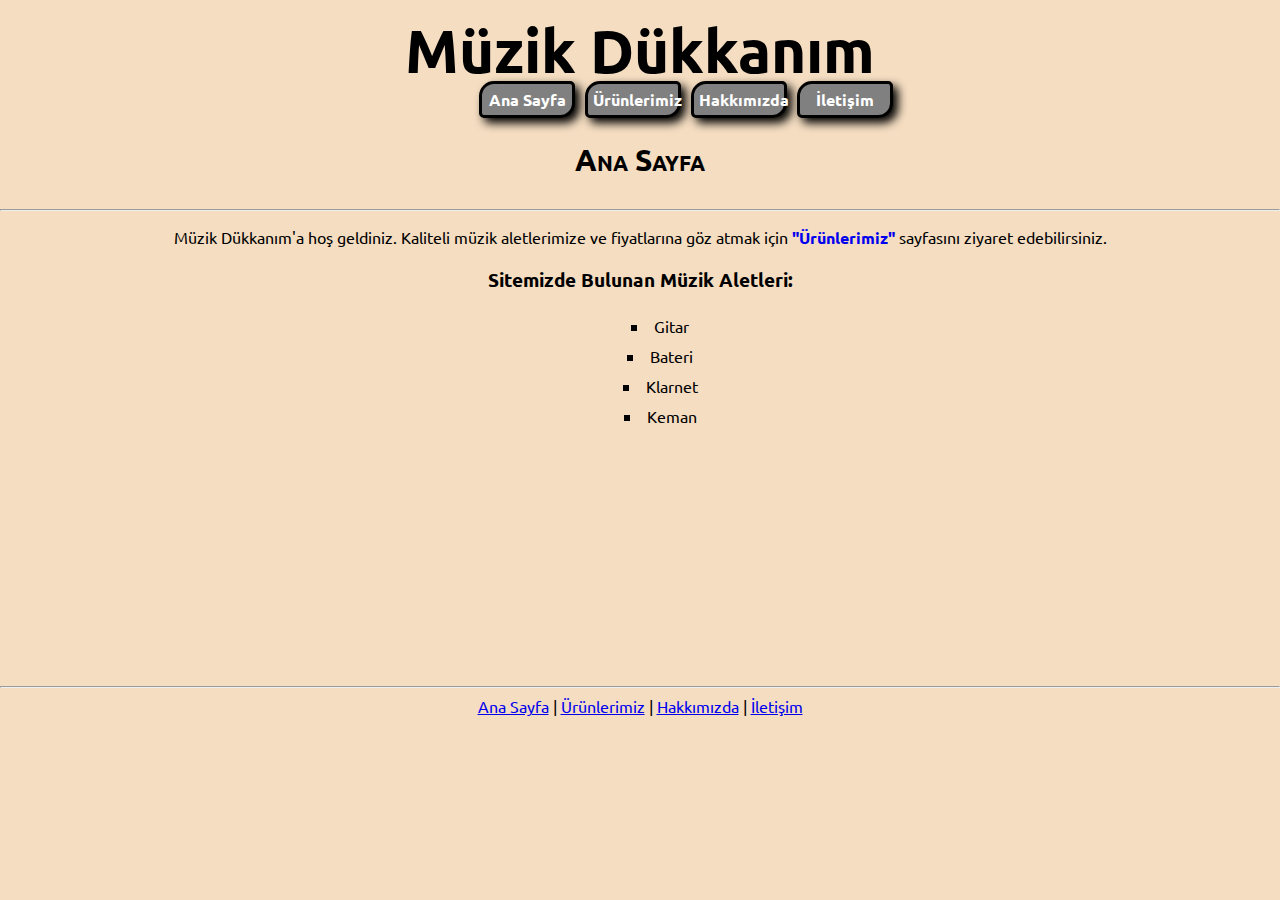
<file: index.html>
<!DOCTYPE html>
<html lang="tr">
    <head>
        <meta charset="UTF-8">
        <meta name="viewport" content="width=device-width, initial-scale=1.0" author="hamitokuyucular">
        <meta name="discription" content="Müzik Aletleri">
        <meta name="keywords" content="müzik,gitar,bateri,klarnet,keman">
        <link rel="preconnect" href="https://fonts.googleapis.com">
        <link rel="preconnect" href="https://fonts.gstatic.com" crossorigin>
        <link href="https://fonts.googleapis.com/css2?family=Ubuntu:wght@300&display=swap" rel="stylesheet">
        <link rel="stylesheet" href="style.css">
        <link rel="icon" type="image/png" sizes="32x32" href="images/favicon-32x32.png">
        <title>Müzik Dükkanım</title>
    </head>
    <body>
        <header>
            <h1 id="baslik">Müzik Dükkanım</h1>
        </header>
        <nav>
            <ul><b>
                <li><a href="index.html">Ana Sayfa</a></li>
                <li><a href="urunler.html">Ürünlerimiz</a></li>
                <li><a href="hakkimizda.html">Hakkımızda</a></li>
                <li><a href="iletisim.html">İletişim</a></li>
            </b></ul>
        </nav>
        <article>
            <p id="baslik2">Ana Sayfa</p>
            <hr>
            <p>Müzik Dükkanım'a hoş geldiniz. Kaliteli müzik aletlerimize ve fiyatlarına göz atmak için 
                <a href="urunler.html" style="text-decoration:none ;"> <b>"Ürünlerimiz"</b></a>  
                sayfasını ziyaret edebilirsiniz.</p>
            <h3>Sitemizde Bulunan Müzik Aletleri:</h3>
            <ul id="liste">
                <li>Gitar</li>
                <li>Bateri</li>
                <li>Klarnet</li>
                <li>Keman</li>
            </ul>
        </article>
        <footer>
            <hr>
            <div>
                <a href="index.html">Ana Sayfa</a> |
                <a href="urunler.html">Ürünlerimiz</a> |
                <a href="hakkimizda.html">Hakkımızda</a> |
                <a href="iletisim.html">İletişim</a>
            </div>
        </footer>
    </body>
</html>
</file>
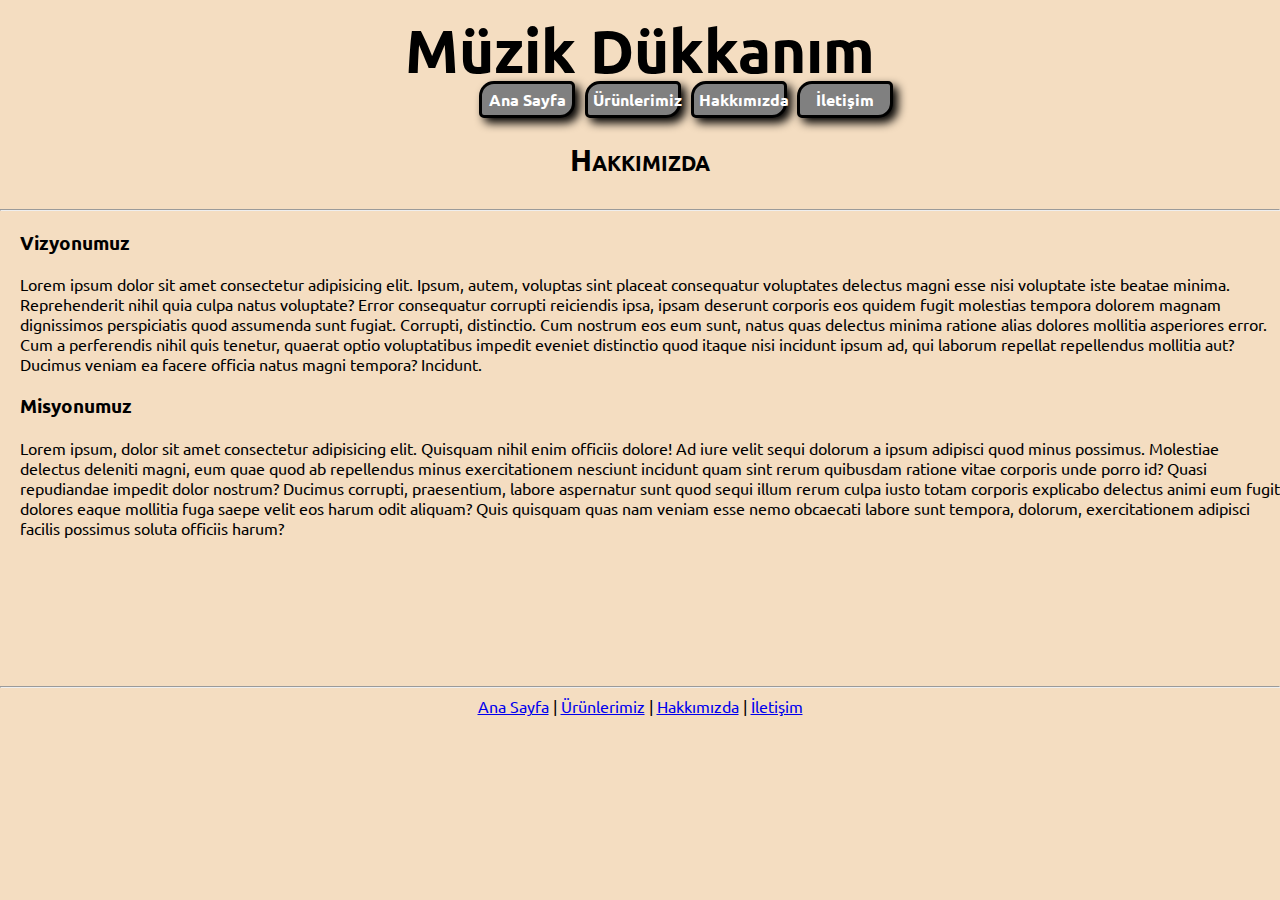
<file: hakkimizda.html>
<!DOCTYPE html>
<html lang="tr">
    <head>
        <meta charset="UTF-8">
        <meta name="viewport" content="width=device-width, initial-scale=1.0">
        <meta name="discription" content="Müzik Aletleri">
        <meta name="keywords" content="müzik,gitar,bateri,klarnet,keman">
        <link rel="preconnect" href="https://fonts.googleapis.com">
        <link rel="preconnect" href="https://fonts.gstatic.com" crossorigin>
        <link href="https://fonts.googleapis.com/css2?family=Ubuntu:wght@300&display=swap" rel="stylesheet">
        <link rel="stylesheet" href="style.css">
        <link rel="icon" type="image/png" sizes="32x32" href="images/favicon-32x32.png">
        <title>Müzik Dükkanım</title>
    </head>
    <body>
        <header>
            <h1 id="baslik">Müzik Dükkanım</h1>
        </header>
        <nav>
            <ul><b>
                <li><a href="index.html">Ana Sayfa</a></li>
                <li><a href="urunler.html">Ürünlerimiz</a></li>
                <li><a href="hakkimizda.html">Hakkımızda</a></li>
                <li><a href="iletisim.html">İletişim</a></li>
            </b></ul>
        </nav>
        <article>
            <p id="baslik2">Hakkımızda</p>
            <hr>
            <div id="hakDiv">
                <h3>Vizyonumuz</h3>
                <p>Lorem ipsum dolor sit amet consectetur adipisicing elit. Ipsum, autem, voluptas sint placeat consequatur voluptates delectus magni esse nisi voluptate iste beatae minima. Reprehenderit nihil quia culpa natus voluptate? Error consequatur corrupti reiciendis ipsa, ipsam deserunt corporis eos quidem fugit molestias tempora dolorem magnam dignissimos perspiciatis quod assumenda sunt fugiat. Corrupti, distinctio. Cum nostrum eos eum sunt, natus quas delectus minima ratione alias dolores mollitia asperiores error. Cum a perferendis nihil quis tenetur, quaerat optio voluptatibus impedit eveniet distinctio quod itaque nisi incidunt ipsum ad, qui laborum repellat repellendus mollitia aut? Ducimus veniam ea facere officia natus magni tempora? Incidunt.</p>
                <h3>Misyonumuz</h3>
                <p>Lorem ipsum, dolor sit amet consectetur adipisicing elit. Quisquam nihil enim officiis dolore! Ad iure velit sequi dolorum a ipsum adipisci quod minus possimus. Molestiae delectus deleniti magni, eum quae quod ab repellendus minus exercitationem nesciunt incidunt quam sint rerum quibusdam ratione vitae corporis unde porro id? Quasi repudiandae impedit dolor nostrum? Ducimus corrupti, praesentium, labore aspernatur sunt quod sequi illum rerum culpa iusto totam corporis explicabo delectus animi eum fugit dolores eaque mollitia fuga saepe velit eos harum odit aliquam? Quis quisquam quas nam veniam esse nemo obcaecati labore sunt tempora, dolorum, exercitationem adipisci facilis possimus soluta officiis harum?</p>
            </div>
        </article>
        <footer>
            <hr>
            <div>
                <a href="index.html">Ana Sayfa</a> |
                <a href="urunler.html">Ürünlerimiz</a> |
                <a href="hakkimizda.html">Hakkımızda</a> |
                <a href="iletisim.html">İletişim</a>
            </div>
        </footer>
    </body>
</html>
</file>
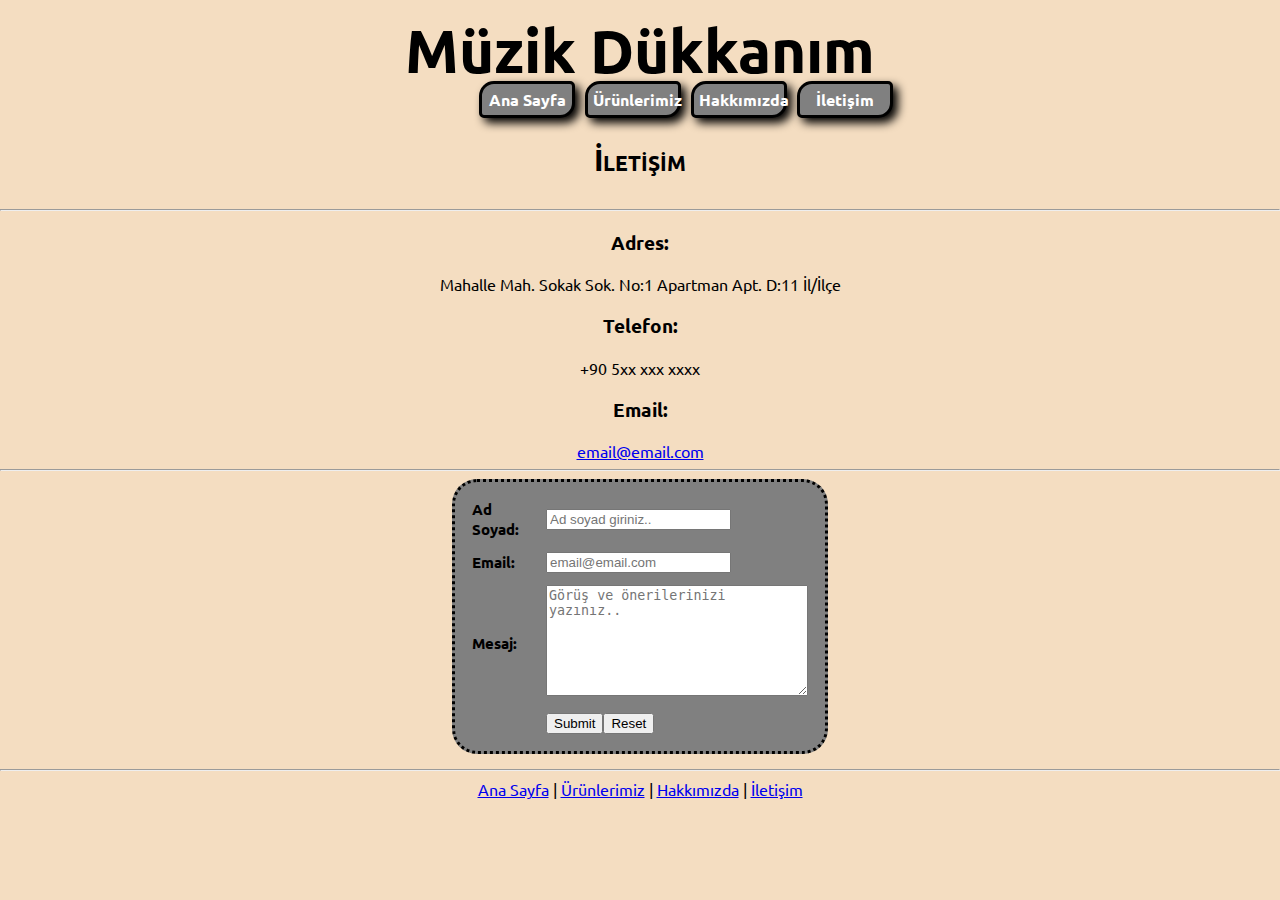
<file: iletisim.html>
<!DOCTYPE html>
<html lang="tr">
    <head>
        <meta charset="UTF-8">
        <meta name="viewport" content="width=device-width, initial-scale=1.0">
        <meta name="discription" content="Müzik Aletleri">
        <meta name="keywords" content="müzik,gitar,bateri,klarnet,keman">
        <link rel="preconnect" href="https://fonts.googleapis.com">
        <link rel="preconnect" href="https://fonts.gstatic.com" crossorigin>
        <link href="https://fonts.googleapis.com/css2?family=Ubuntu:wght@300&display=swap" rel="stylesheet">
        <link rel="stylesheet" href="style.css">
        <link rel="icon" type="image/png" sizes="32x32" href="images/favicon-32x32.png">
        <title>Müzik Dükkanım</title>
    </head>
    <body>
        <header>
            <h1 id="baslik">Müzik Dükkanım</h1>
        </header>
        <nav>
            <ul><b>
                <li><a href="index.html">Ana Sayfa</a></li>
                <li><a href="urunler.html">Ürünlerimiz</a></li>
                <li><a href="hakkimizda.html">Hakkımızda</a></li>
                <li><a href="iletisim.html">İletişim</a></li>
            </b></ul>
        </nav>
        <article>
            <p id="baslik2">İletişim</p>
            <hr>
            <h3>Adres:</h3>
            <p>Mahalle Mah. Sokak Sok. No:1 Apartman Apt. D:11 İl/İlçe</p>
            <h3>Telefon:</h3>
            <p>+90 5xx xxx xxxx</p>
            <h3>Email:</h3>
            <a href="mailto:email@email.com">email@email.com</a>
            <hr>
            <div id="form">
                <table>
                    <form action="ileti.php">
                        <tr>
                            <td>Ad Soyad:</td>
                            <td><input type="text" placeholder="Ad soyad giriniz.." size="20" maxlength="20" required></td>
                        </tr>
                        <tr>
                            <td>Email:</td>
                            <td><input type="email" placeholder="email@email.com" maxlength="30" required></td>
                        </tr>
                        <tr>
                            <td>Mesaj:</td>
                            <td><textarea placeholder="Görüş ve önerilerinizi yazınız.." cols="30" rows="7"></textarea></td>
                        </tr>
                        <tr>
                            <td></td>
                            <td><input type="submit"><input type="reset"></td>
                        </tr>
                    </form>
                </table>
            </div>
        </article>
        <footer>
            <hr>
            <div>
                <a href="index.html">Ana Sayfa</a> |
                <a href="urunler.html">Ürünlerimiz</a> |
                <a href="hakkimizda.html">Hakkımızda</a> |
                <a href="iletisim.html">İletişim</a>
            </div>
        </footer>
    </body>
</html>
</file>
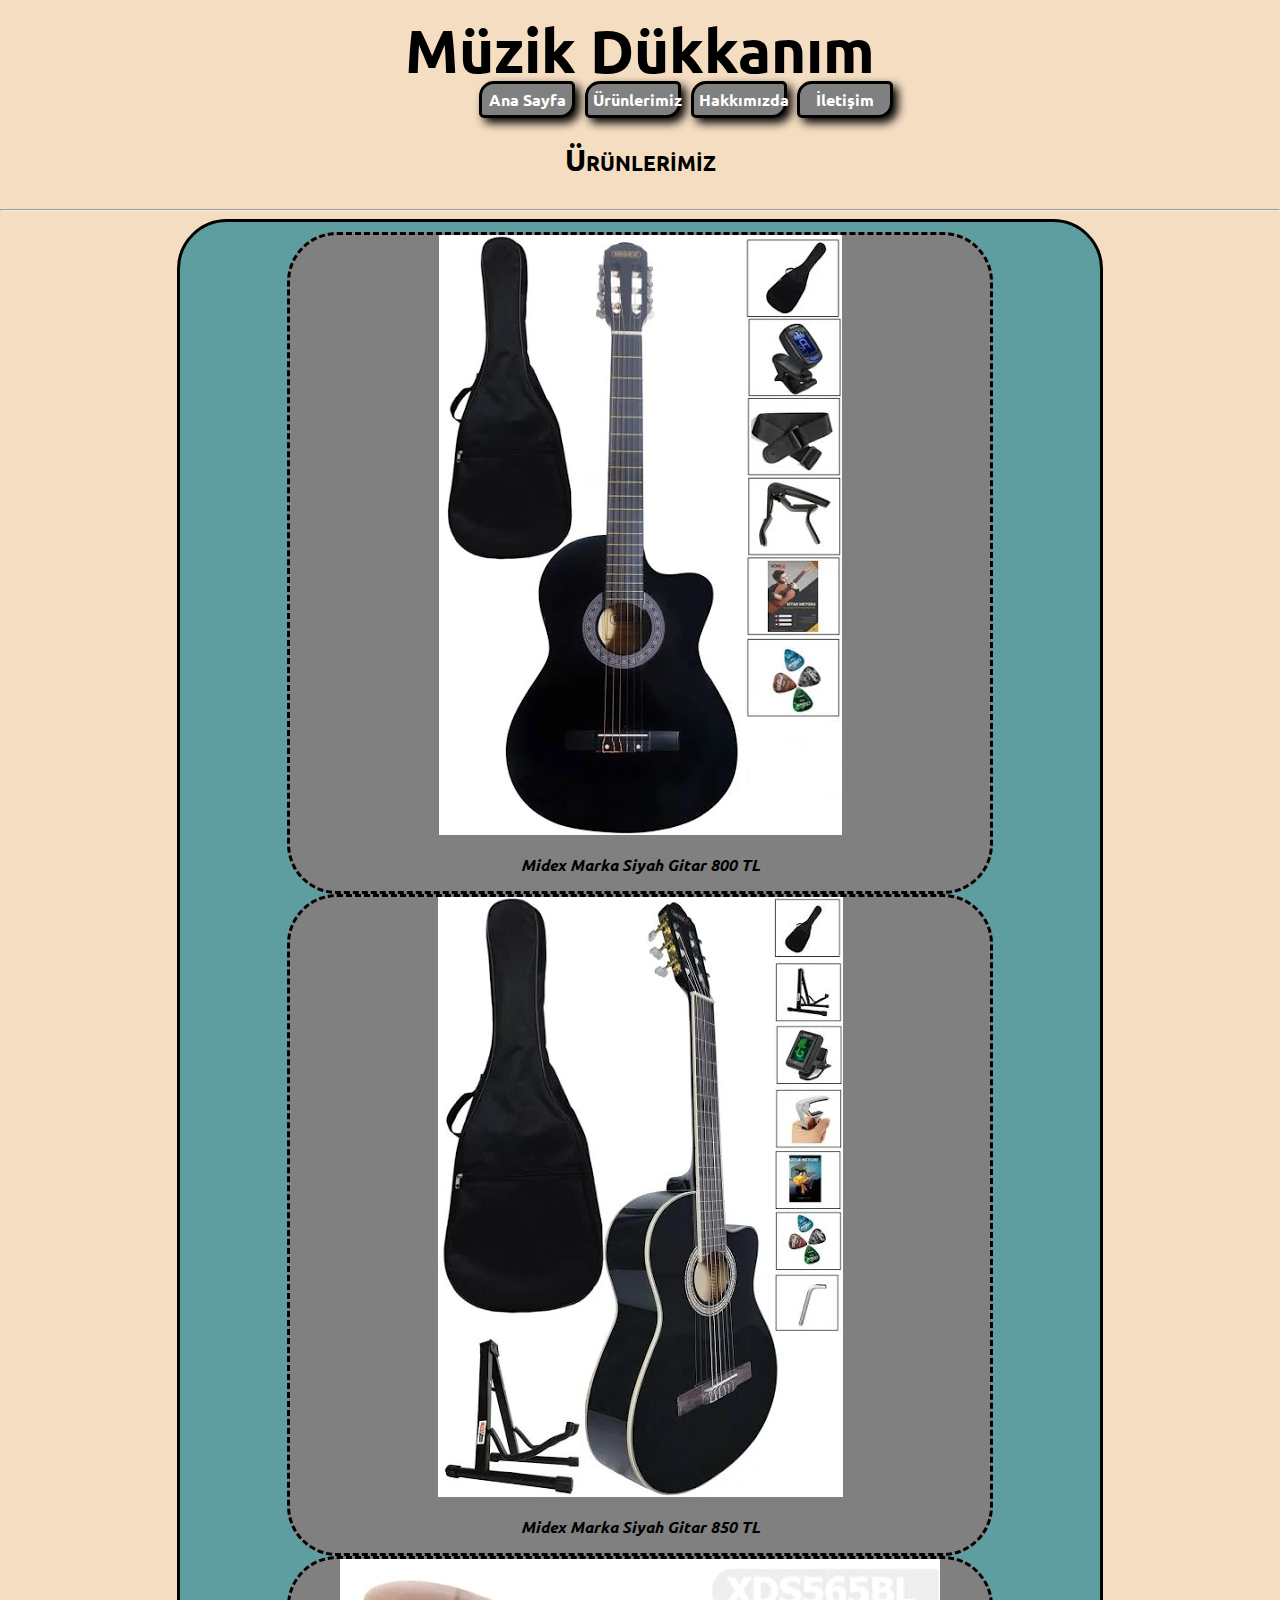
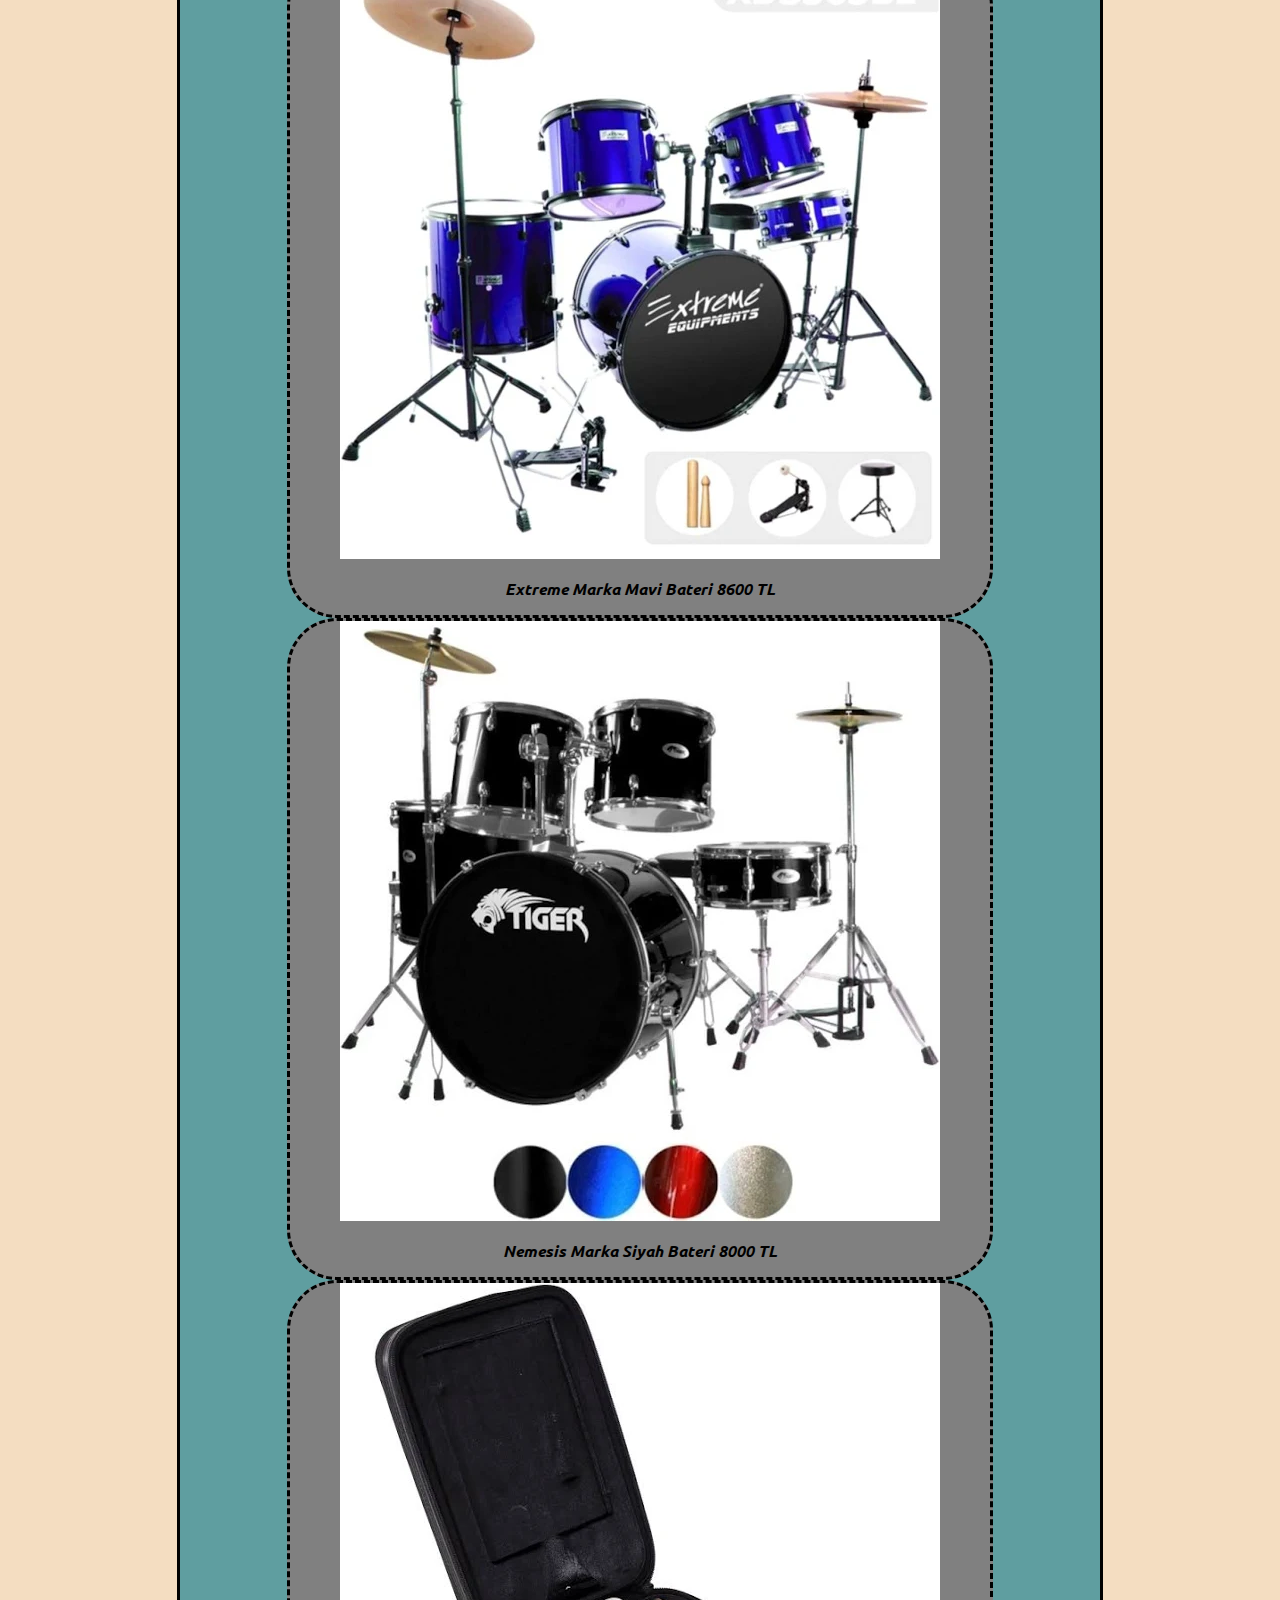
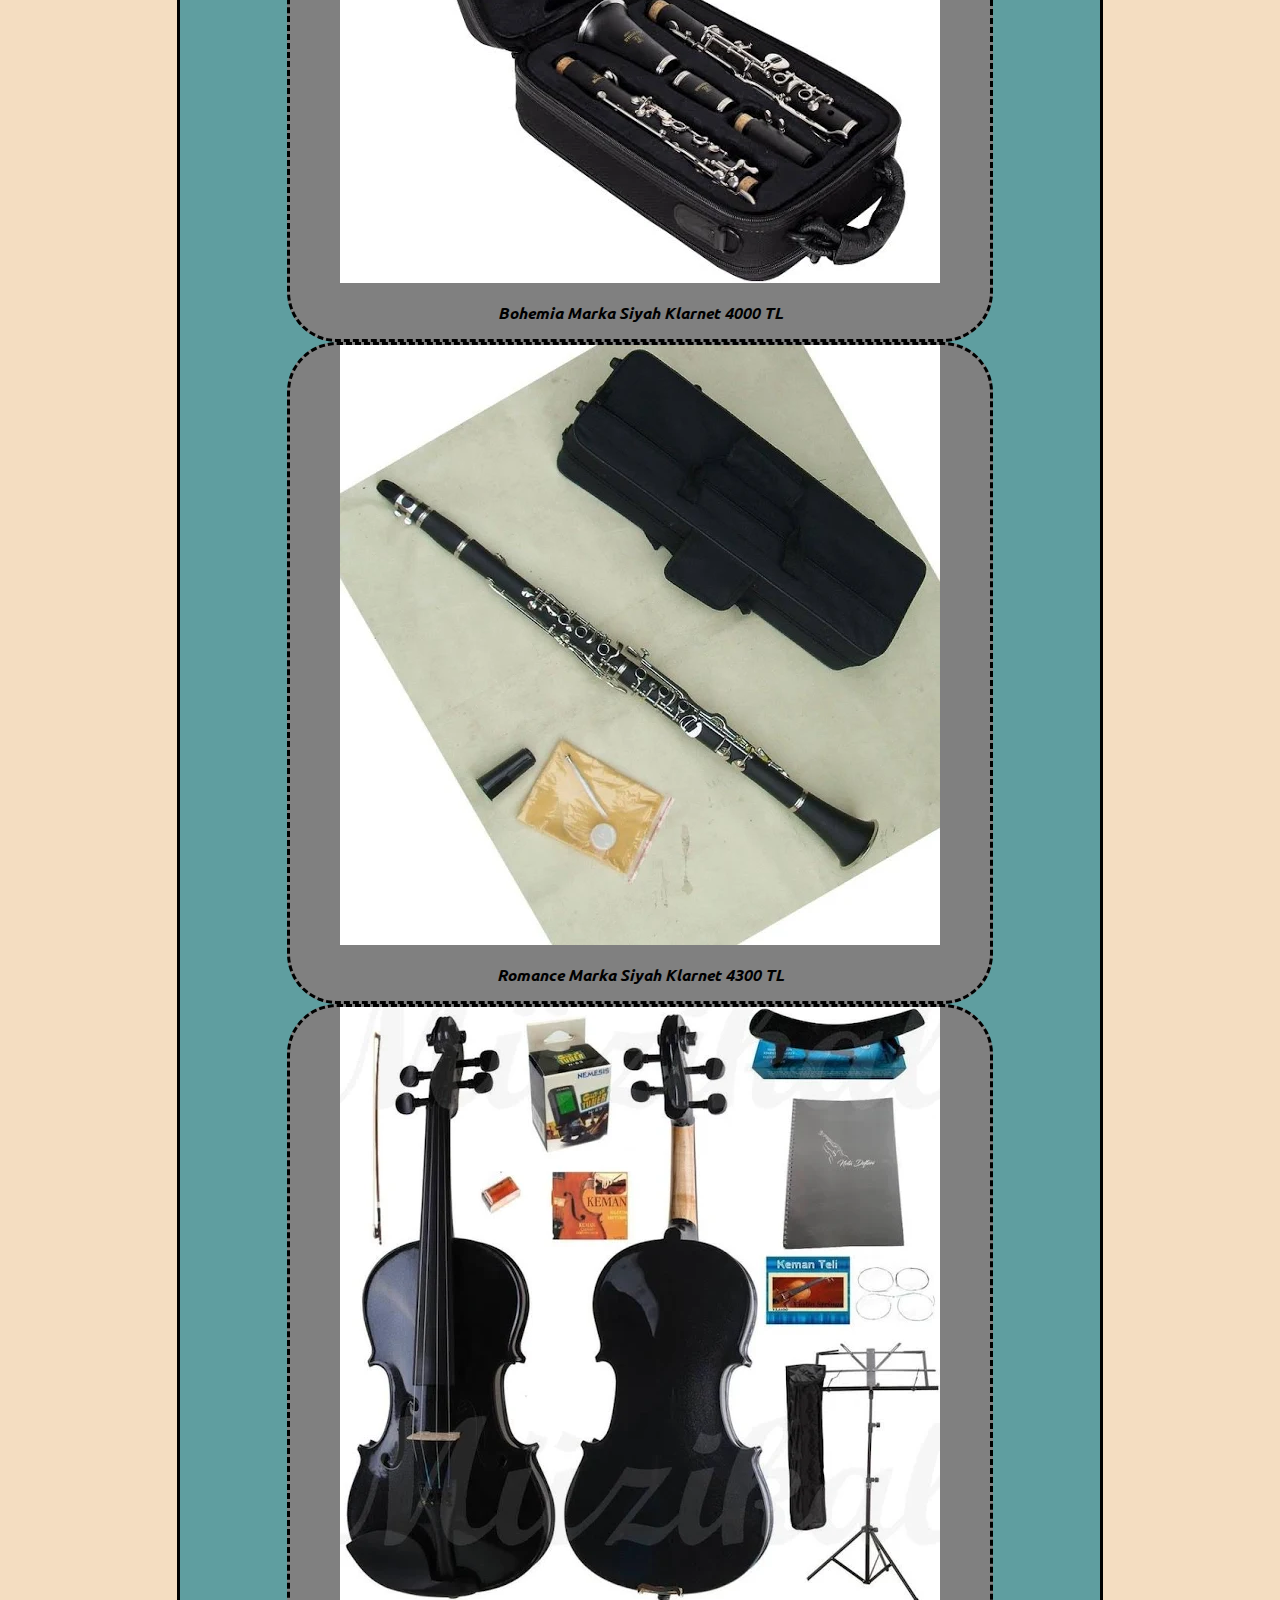
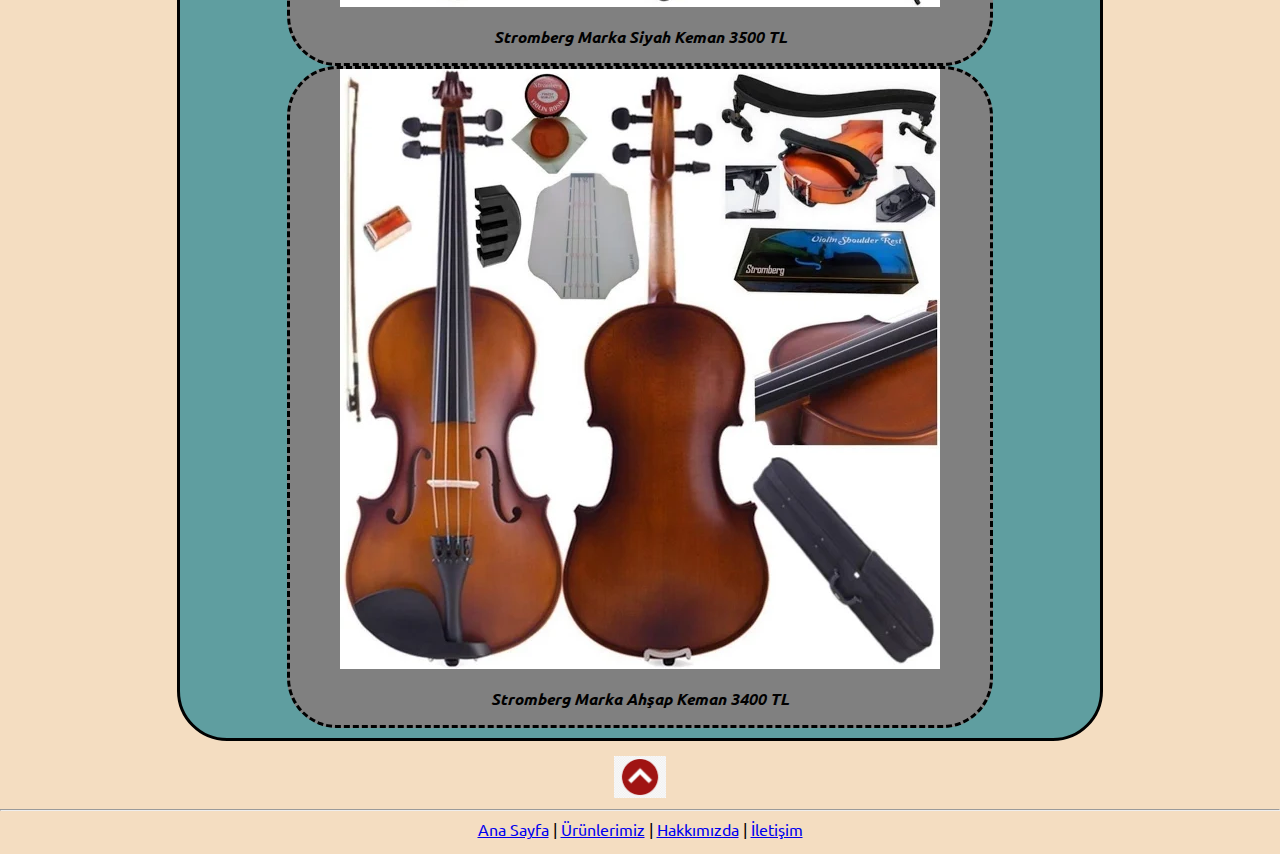
<file: urunler.html>
<!DOCTYPE html>
<html lang="tr">
    <head>
        <meta charset="UTF-8">
        <meta name="viewport" content="width=device-width, initial-scale=1.0">
        <meta name="discription" content="Müzik Aletleri">
        <meta name="keywords" content="müzik,gitar,bateri,klarnet,keman">
        <link rel="preconnect" href="https://fonts.googleapis.com">
        <link rel="preconnect" href="https://fonts.gstatic.com" crossorigin>
        <link href="https://fonts.googleapis.com/css2?family=Ubuntu:wght@300&display=swap" rel="stylesheet">
        <link rel="stylesheet" href="style.css">
        <link rel="icon" type="image/png" sizes="32x32" href="images/favicon-32x32.png">
        <title>Müzik Dükkanım</title>
    </head>
    <body id="sayfaBasi">
        <header>
            <h1 id="baslik">Müzik Dükkanım</h1>
        </header>
        <nav>
            <ul><b>
                <li><a href="index.html">Ana Sayfa</a></li>
                <li><a href="urunler.html">Ürünlerimiz</a></li>
                <li><a href="hakkimizda.html">Hakkımızda</a></li>
                <li><a href="iletisim.html">İletişim</a></li>
            </b></ul>
        </nav>
        <article>
            <p id="baslik2">Ürünlerimiz</p>
            <hr>
            <div id="urunlerDiv">
                <div class="urunler">
                    <img src="images/midex.jpg" alt="midexGitar">
                    <p class="urunAciklama">Midex Marka Siyah Gitar 800 TL</p>
                </div>
                <div class="urunler">
                    <img src="images/midex2.jpg" alt="midexGitar">
                    <p class="urunAciklama">Midex Marka Siyah Gitar 850 TL</p>
                </div>
                <div class="urunler">
                    <img src="images/extreme.jpg" alt="extremeBateri">
                    <p class="urunAciklama">Extreme Marka Mavi Bateri 8600 TL</p>
                </div>
                <div class="urunler">
                    <img src="images/nemesis.jpg" alt="nemesisBateri">
                    <p class="urunAciklama">Nemesis Marka Siyah Bateri 8000 TL</p>
                </div>
                <div class="urunler">
                    <img src="images/bohemia.jpg" alt="bohemiaKlarnet">
                    <p class="urunAciklama">Bohemia Marka Siyah Klarnet 4000 TL</p>
                </div>
                <div class="urunler">
                    <img src="images/romance.jpg" alt="romanceKlarnet">
                    <p class="urunAciklama">Romance Marka Siyah Klarnet 4300 TL</p>
                </div>
                <div class="urunler">
                    <img src="images/stromberg.jpg" alt="strombergKeman">
                    <p class="urunAciklama">Stromberg Marka Siyah Keman 3500 TL</p>
                </div>
                <div class="urunler">
                    <img src="images/stromberg2.jpg" alt="strombergKeman2">
                    <p class="urunAciklama">Stromberg Marka Ahşap Keman 3400 TL</p>
                </div>
                <div></div>
            </div>
        </article>
        <footer>
            <a href="#sayfaBasi">
                <img src="images/ok.gif" alt="sayfaBasi" title="Sayfa Başına Git.." style="width:52px;height:42px;">
            </a>
            <hr>
            <div>
                <a href="index.html">Ana Sayfa</a> |
                <a href="urunler.html">Ürünlerimiz</a> |
                <a href="hakkimizda.html">Hakkımızda</a> |
                <a href="iletisim.html">İletişim</a>
            </div>
        </footer>
    </body>
</html>
</file>
<file: style.css>
body {
    margin: 0px;
    padding: 0px;
    background-color: rgb(244, 221, 193);
    text-align: center;
    font-family: 'Ubuntu', sans-serif;
}

#baslik {
    margin-top: 10px;
}

#baslik2 {
    font-variant: small-caps;
    font-size: 30px;
    font-weight: bold;
}

header {
    font-size: 30px;
    height: 50px;
}

footer {
    margin-bottom: 15px;
    margin-top: 15px;
}

nav {
    margin: auto;
}

nav ul {
    list-style-type: none;
    height: 60px;
}

nav ul li {
    border-style: solid;
    width: 80px;
    float: left;
    padding: 5px;
    margin: 5px;
    position: relative;
    text-align: center;
    border-radius: 15px 5px;
    background-color: grey;
    left: 35%;
    box-shadow: 5px 5px 10px;
}

nav ul a {
    text-decoration: none;
}

nav ul a:link {
    color: white;
}

nav ul a:visited {
    color: white
}

nav ul a:hover {
    color: brown;
}

nav ul a:active {
    color: chocolate;
}

article {
    margin-top: -25px;
    min-height: 530px;
}

#liste li {
    list-style-type: square;
    list-style-position: inside;
    padding: 5px;
}

#urunlerDiv {
    border-style: solid;
    width: 900px;
    position: relative;
    margin: auto;
    padding: 10px;
    border-radius: 50px;
    background-color: cadetblue;
}

.urunler {
    border-style: dashed;
    border-radius: 50px;
    width: 700px;
    position: relative;
    margin: auto;
    background-color: grey;
}

.urunAciklama {
    font-weight: bolder;
    font-style: oblique;
}

#hakDiv {
    margin-left: 20px;
    text-align: left;
}

#form {
    position: relative;
    margin: auto;
    border-style: dotted;
    border-radius: 25px;
    background-color: grey;
    width: 350px;
    padding: 10px;
}

table {
    position: relative;
    margin: auto;
    text-align: left;
}

td {
    font-size: 15px;
    font-weight: bold;
    padding: 5px;
}
</file>
